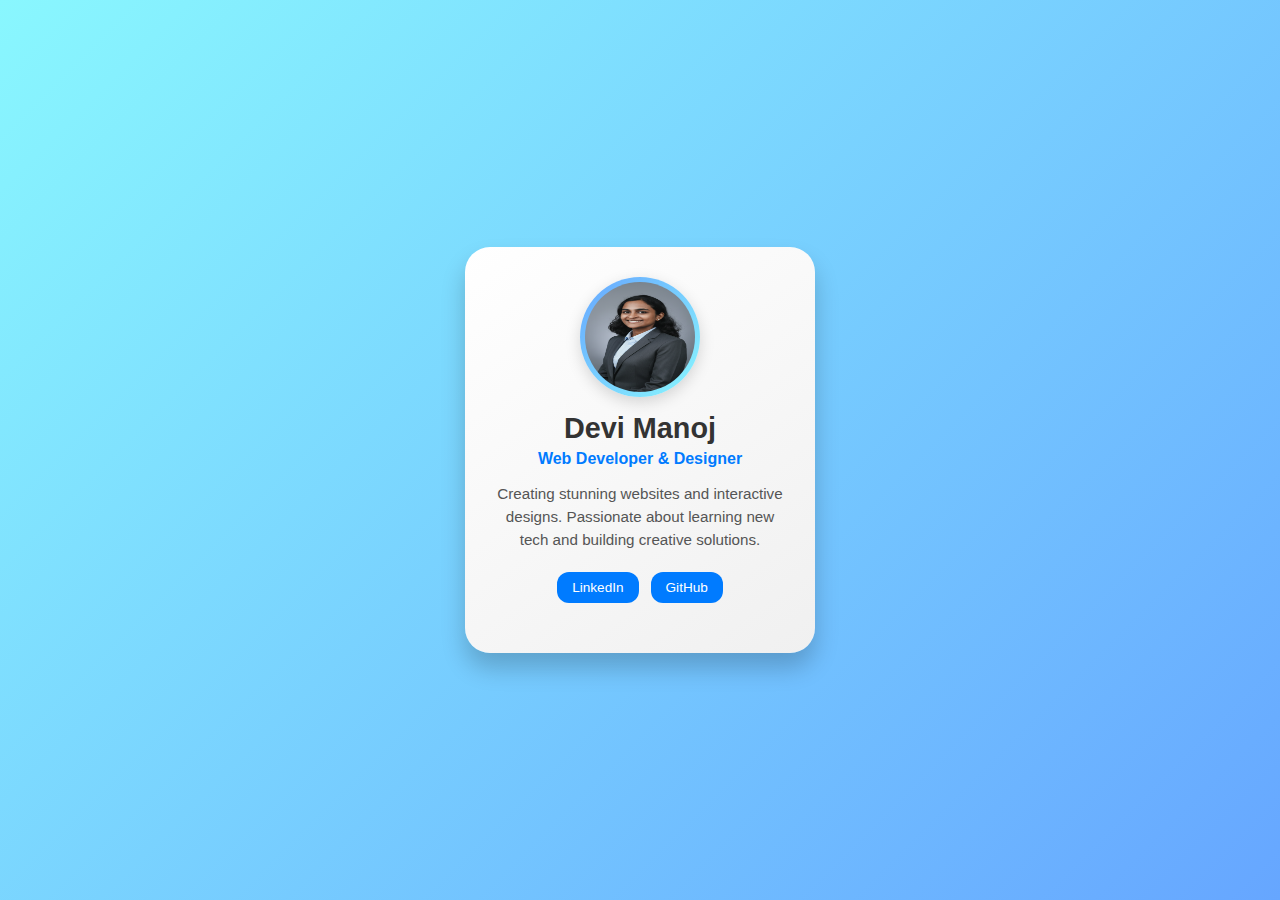
<file: index.html>
<!DOCTYPE html>
<html lang="en">
<head>
  <meta charset="UTF-8">
  <meta name="viewport" content="width=device-width, initial-scale=1.0">
  <title>Stylish CSS Card</title>
  <link rel="stylesheet" href="style.css">
</head>
<body>
  <div class="card">
    <div class="avatar-container">
      <img src="avatar.png" alt="Avatar" class="avatar">
    </div>
    <h2>Devi Manoj</h2>
    <p class="role">Web Developer & Designer</p>
    <p class="description">
      Creating stunning websites and interactive designs. Passionate about learning new tech and building creative solutions.
    </p>
    <div class="social-buttons">
      <a href="#" class="btn">LinkedIn</a>
      <a href="#" class="btn">GitHub</a>
      </div>
   
  </div>
</body>
</html>
</file>
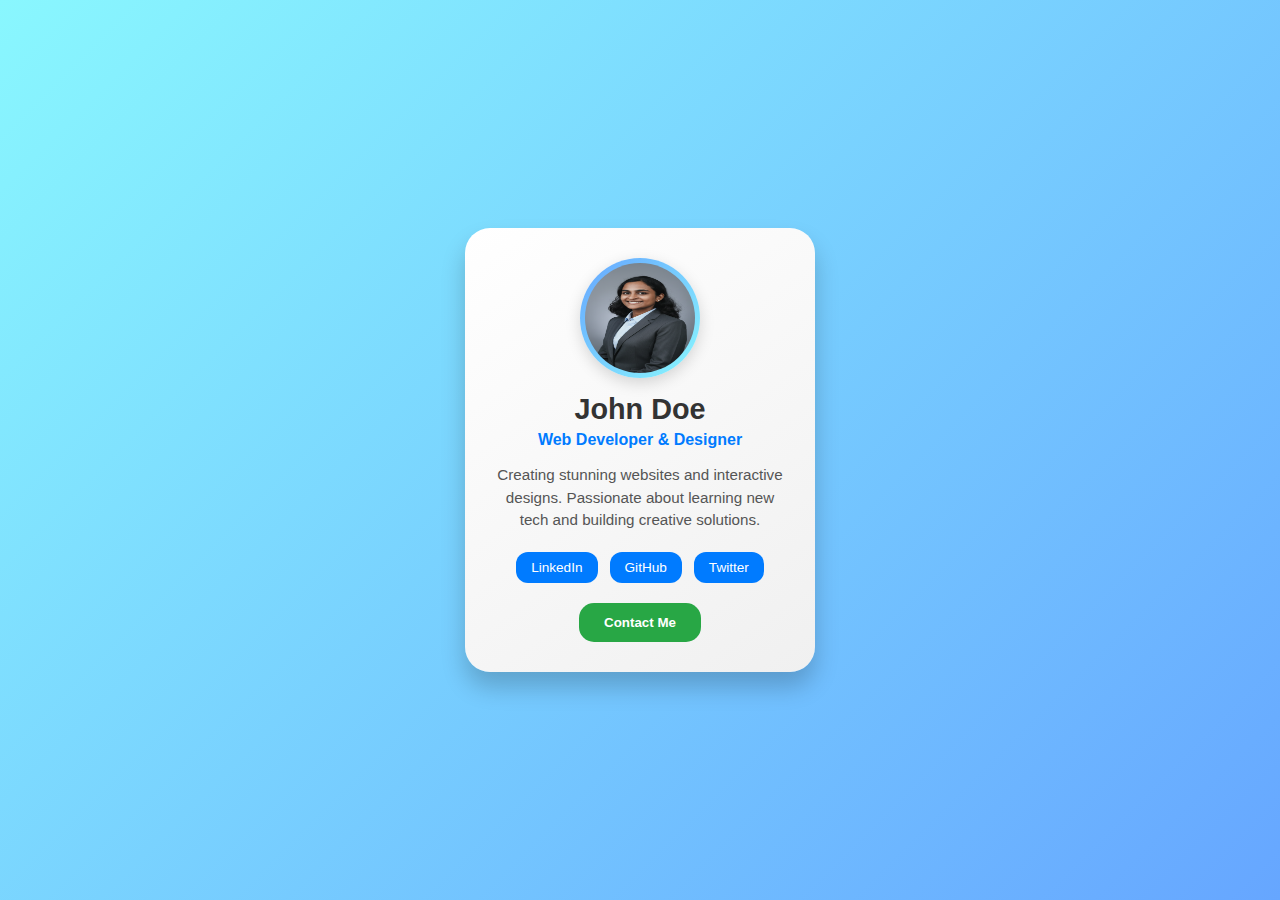
<file: OneDrive/Desktop/mulearn/fundamental-css/index.html>
<!DOCTYPE html>
<html lang="en">
<head>
  <meta charset="UTF-8">
  <meta name="viewport" content="width=device-width, initial-scale=1.0">
  <title>Stylish CSS Card</title>
  <link rel="stylesheet" href="style.css">
</head>
<body>
  <div class="card">
    <div class="avatar-container">
      <img src="avatar.png" alt="Avatar" class="avatar">
    </div>
    <h2>John Doe</h2>
    <p class="role">Web Developer & Designer</p>
    <p class="description">
      Creating stunning websites and interactive designs. Passionate about learning new tech and building creative solutions.
    </p>
    <div class="social-buttons">
      <a href="#" class="btn">LinkedIn</a>
      <a href="#" class="btn">GitHub</a>
      <a href="#" class="btn">Twitter</a>
    </div>
    <button class="contact-btn">Contact Me</button>
  </div>
</body>
</html>
</file>
<file: style.css>
/* Reset default styles */
* {
  box-sizing: border-box;
  margin: 0;
  padding: 0;
}

body {
  font-family: 'Poppins', Arial, sans-serif;
  display: flex;
  justify-content: center;
  align-items: center;
  height: 100vh;
  background: linear-gradient(135deg, #89f7fe, #66a6ff);
}

/* Card container */
.card {
  background: linear-gradient(145deg, #ffffff, #f0f0f0);
  width: 350px;
  padding: 30px 25px;
  border-radius: 25px;
  box-shadow: 0 15px 25px rgba(0,0,0,0.2);
  text-align: center;
  transition: transform 0.4s ease, box-shadow 0.4s ease;
}

.card:hover {
  transform: translateY(-15px) scale(1.03);
  box-shadow: 0 25px 35px rgba(0,0,0,0.3);
}

/* Avatar styling */
.avatar-container {
  background: linear-gradient(135deg, #66a6ff, #89f7fe);
  width: 120px;
  height: 120px;
  border-radius: 50%;
  padding: 5px;
  margin: 0 auto 15px auto;
  box-shadow: 0 5px 15px rgba(0,0,0,0.15);
  transition: transform 0.3s ease;
}

.avatar-container:hover {
  transform: rotate(5deg) scale(1.05);
}

.avatar {
  width: 100%;
  height: 100%;
  border-radius: 50%;
  display: block;
}

/* Name and role */
h2 {
  font-size: 1.8rem;
  color: #333;
  margin-bottom: 5px;
}

.role {
  color: #007bff;
  font-weight: 600;
  margin-bottom: 15px;
}

.description {
  font-size: 0.95rem;
  color: #555;
  line-height: 1.5;
  margin-bottom: 20px;
}

/* Social buttons */
.social-buttons {
  display: flex;
  justify-content: center;
  gap: 12px;
  margin-bottom: 20px;
}

.btn {
  text-decoration: none;
  padding: 8px 15px;
  border-radius: 12px;
  background: #007bff;
  color: #fff;
  font-size: 0.85rem;
  transition: background 0.3s ease, transform 0.3s ease;
}

.btn:hover {
  background: #0056b3;
  transform: translateY(-2px);
}

/* Contact button */
.contact-btn {
  background: #28a745;
  color: white;
  border: none;
  padding: 12px 25px;
  border-radius: 15px;
  font-weight: bold;
  cursor: pointer;
  transition: background 0.3s ease, transform 0.3s ease;
}

.contact-btn:hover {
  background: #1e7e34;
  transform: translateY(-2px);
}
</file>
<file: OneDrive/Desktop/mulearn/fundamental-css/style.css>
/* Reset default styles */
* {
  box-sizing: border-box;
  margin: 0;
  padding: 0;
}

body {
  font-family: 'Poppins', Arial, sans-serif;
  display: flex;
  justify-content: center;
  align-items: center;
  height: 100vh;
  background: linear-gradient(135deg, #89f7fe, #66a6ff);
}

/* Card container */
.card {
  background: linear-gradient(145deg, #ffffff, #f0f0f0);
  width: 350px;
  padding: 30px 25px;
  border-radius: 25px;
  box-shadow: 0 15px 25px rgba(0,0,0,0.2);
  text-align: center;
  transition: transform 0.4s ease, box-shadow 0.4s ease;
}

.card:hover {
  transform: translateY(-15px) scale(1.03);
  box-shadow: 0 25px 35px rgba(0,0,0,0.3);
}

/* Avatar styling */
.avatar-container {
  background: linear-gradient(135deg, #66a6ff, #89f7fe);
  width: 120px;
  height: 120px;
  border-radius: 50%;
  padding: 5px;
  margin: 0 auto 15px auto;
  box-shadow: 0 5px 15px rgba(0,0,0,0.15);
  transition: transform 0.3s ease;
}

.avatar-container:hover {
  transform: rotate(5deg) scale(1.05);
}

.avatar {
  width: 100%;
  height: 100%;
  border-radius: 50%;
  display: block;
}

/* Name and role */
h2 {
  font-size: 1.8rem;
  color: #333;
  margin-bottom: 5px;
}

.role {
  color: #007bff;
  font-weight: 600;
  margin-bottom: 15px;
}

.description {
  font-size: 0.95rem;
  color: #555;
  line-height: 1.5;
  margin-bottom: 20px;
}

/* Social buttons */
.social-buttons {
  display: flex;
  justify-content: center;
  gap: 12px;
  margin-bottom: 20px;
}

.btn {
  text-decoration: none;
  padding: 8px 15px;
  border-radius: 12px;
  background: #007bff;
  color: #fff;
  font-size: 0.85rem;
  transition: background 0.3s ease, transform 0.3s ease;
}

.btn:hover {
  background: #0056b3;
  transform: translateY(-2px);
}

/* Contact button */
.contact-btn {
  background: #28a745;
  color: white;
  border: none;
  padding: 12px 25px;
  border-radius: 15px;
  font-weight: bold;
  cursor: pointer;
  transition: background 0.3s ease, transform 0.3s ease;
}

.contact-btn:hover {
  background: #1e7e34;
  transform: translateY(-2px);
}
</file>
